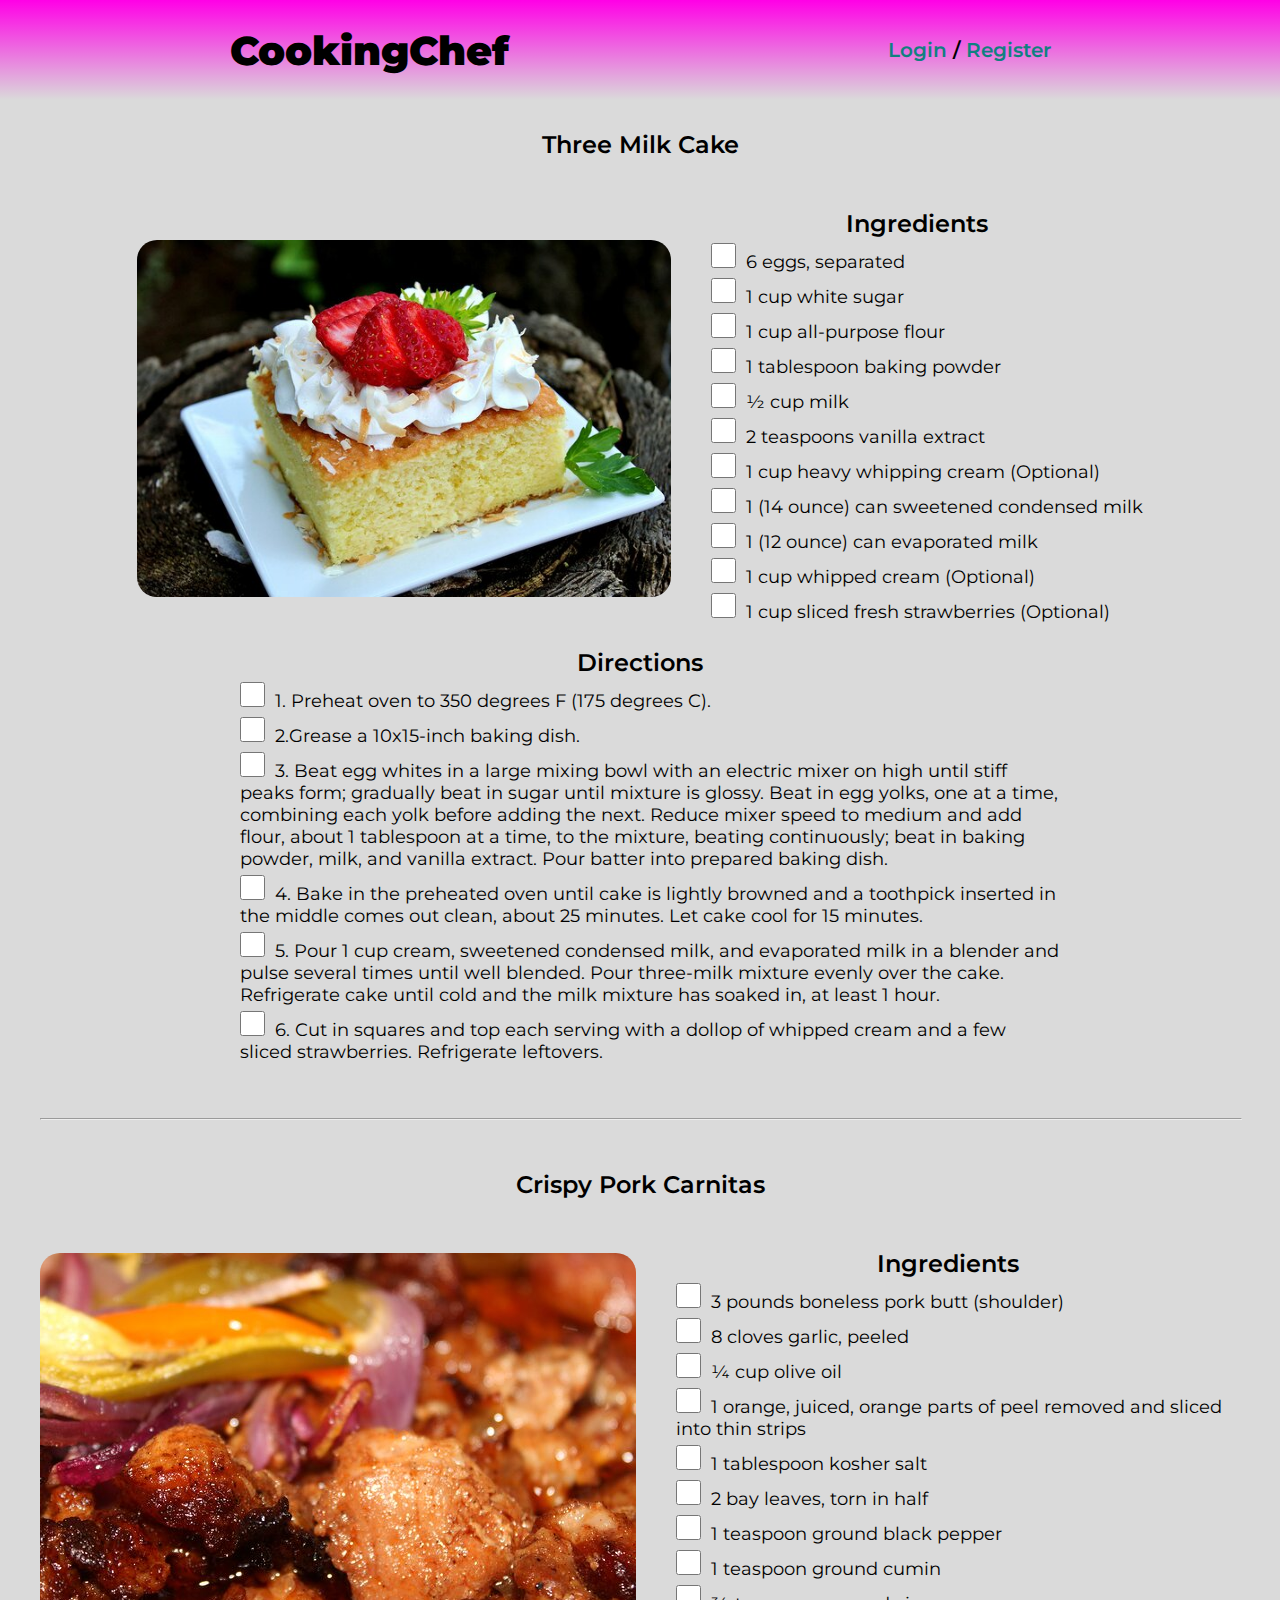
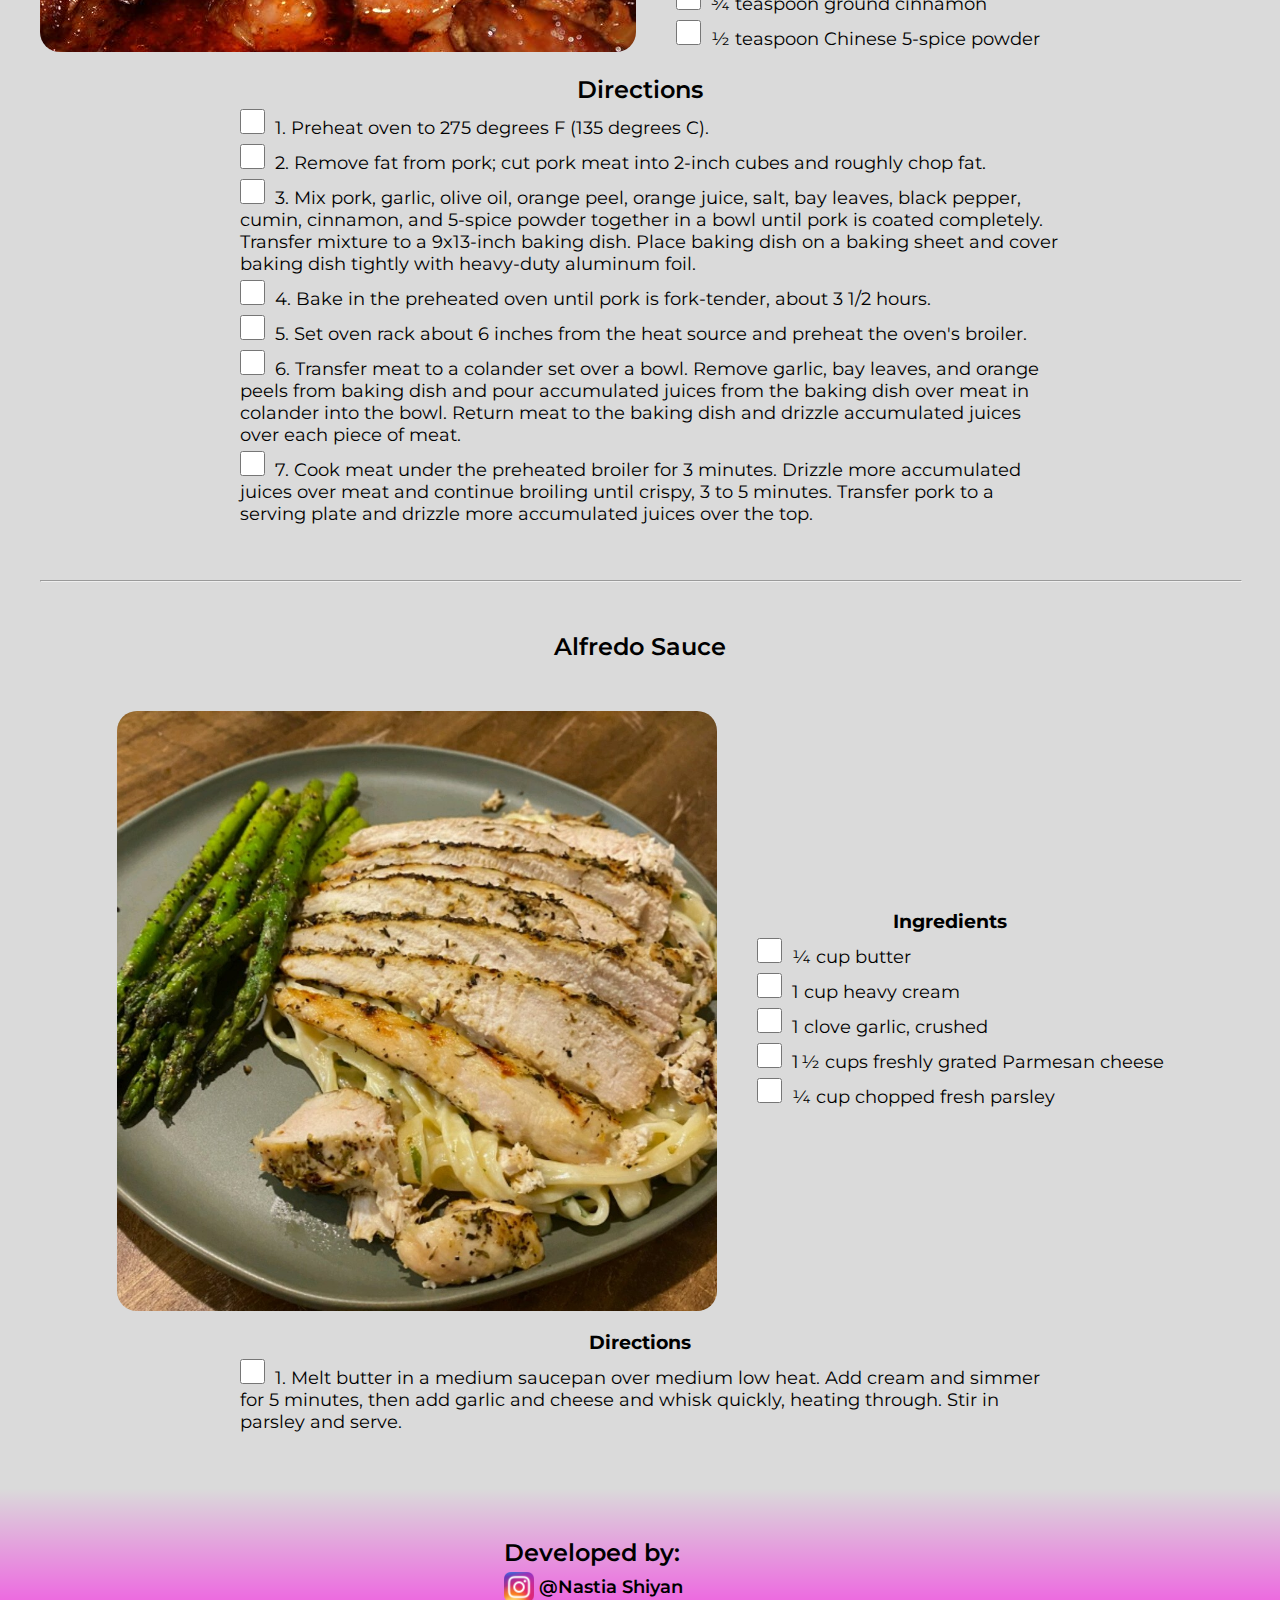
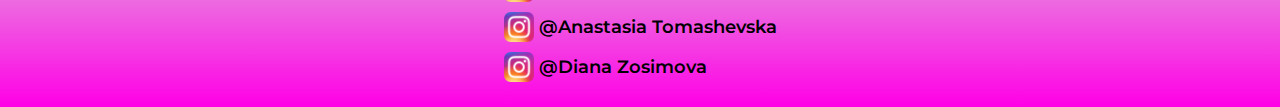
<file: index.html>
<!DOCTYPE html>
<html lang="en">
  <head>
    <meta charset="UTF-8" />
    <meta http-equiv="X-UA-Compatible" content="IE=edge" />
    <meta name="viewport" content="width=device-width, initial-scale=1.0" />
    <link rel="stylesheet" href="./style.css" />
    <link rel="preconnect" href="https://fonts.gstatic.com" />
    <link rel="preconnect" href="https://fonts.gstatic.com" />
    <link
      href="https://fonts.googleapis.com/css2?family=Montserrat:wght@400;700;900&display=swap"
      rel="stylesheet"
    />

    <title>CookingChef</title>
  </head>
  <body>
    <!-- <div class="background"></div> -->
    <header>
      <div class="header__inner">
        <!-- <a href="/recept">Receips</a> -->
        <h1>CookingChef</h1>
        <div class="Sign">
          <a href="./login.html">Login</a> /
          <a href="./register.html">Register</a>
        </div>
      </div>
    </header>
    <main>
      <div class="main__inner">
        <div class="receips">
          <div class="receipe">
            <h2>Three Milk Cake</h2>
            <div class="receip__item">
              <img src="./assets/images/Three MIlk Cake.jpeg" alt="" />

              <div id="checkboxes">
                <h2>Ingredients</h2>
                <ul>
                  <li>
                    <div class="checkbox_item">
                      <input id="checkbox" type="checkbox" /> 6 eggs, separated
                    </div>
                  </li>
                  <li>
                    <div class="checkbox_item">
                      <input id="checkbox" type="checkbox" /> 1 cup white sugar
                    </div>
                  </li>
                  <li>
                    <div class="checkbox_item">
                      <input id="checkbox" type="checkbox" /> 1 cup all-purpose
                      flour
                    </div>
                  </li>
                  <li>
                    <div class="checkbox_item">
                      <input id="checkbox" type="checkbox" /> 1 tablespoon
                      baking powder
                    </div>
                  </li>
                  <li>
                    <div class="checkbox_item">
                      <input id="checkbox" type="checkbox" /> ½ cup milk
                    </div>
                  </li>
                  <li>
                    <div class="checkbox_item">
                      <input id="checkbox" type="checkbox" /> 2 teaspoons
                      vanilla extract
                    </div>
                  </li>
                  <li>
                    <div class="checkbox_item">
                      <input id="checkbox" type="checkbox" /> 1 cup heavy
                      whipping cream (Optional)
                    </div>
                  </li>
                  <li>
                    <div class="checkbox_item">
                      <input id="checkbox" type="checkbox" /> 1 (14 ounce) can
                      sweetened condensed milk
                    </div>
                  </li>
                  <li>
                    <div class="checkbox_item">
                      <input id="checkbox" type="checkbox" /> 1 (12 ounce) can
                      evaporated milk
                    </div>
                  </li>
                  <li>
                    <div class="checkbox_item">
                      <input id="checkbox" type="checkbox" /> 1 cup whipped
                      cream (Optional)
                    </div>
                  </li>
                  <li>
                    <div class="checkbox_item">
                      <input id="checkbox" type="checkbox" /> 1 cup sliced fresh
                      strawberries (Optional)
                    </div>
                  </li>
                </ul>
              </div>
            </div>

            <div class="directions">
              <h2>Directions</h2>
              <ul>
                <li>
                  <div class="checkbox_item">
                    <input id="checkbox" type="checkbox" /> 1. Preheat oven to
                    350 degrees F (175 degrees C).
                  </div>
                </li>
                <li>
                  <div class="checkbox_item">
                    <input id="checkbox" type="checkbox" /> 2.Grease a
                    10x15-inch baking dish.
                  </div>
                </li>
                <li>
                  <div class="checkbox_item">
                    <input id="checkbox" type="checkbox" /> 3. Beat egg whites
                    in a large mixing bowl with an electric mixer on high until
                    stiff peaks form; gradually beat in sugar until mixture is
                    glossy. Beat in egg yolks, one at a time, combining each
                    yolk before adding the next. Reduce mixer speed to medium
                    and add flour, about 1 tablespoon at a time, to the mixture,
                    beating continuously; beat in baking powder, milk, and
                    vanilla extract. Pour batter into prepared baking dish.
                  </div>
                </li>
                <li>
                  <div class="checkbox_item">
                    <input id="checkbox" type="checkbox" /> 4. Bake in the
                    preheated oven until cake is lightly browned and a toothpick
                    inserted in the middle comes out clean, about 25 minutes.
                    Let cake cool for 15 minutes.
                  </div>
                </li>
                <li>
                  <div class="checkbox_item">
                    <input id="checkbox" type="checkbox" /> 5. Pour 1 cup cream,
                    sweetened condensed milk, and evaporated milk in a blender
                    and pulse several times until well blended. Pour three-milk
                    mixture evenly over the cake. Refrigerate cake until cold
                    and the milk mixture has soaked in, at least 1 hour.
                  </div>
                </li>
                <li>
                  <div class="checkbox_item">
                    <input id="checkbox" type="checkbox" /> 6. Cut in squares
                    and top each serving with a dollop of whipped cream and a
                    few sliced strawberries. Refrigerate leftovers.
                  </div>
                </li>
              </ul>
            </div>
          </div>
          <hr />
          <div class="receipe">
            <h2>Crispy Pork Carnitas</h2>
            <div class="receip__item">
              <img src="./assets/images/Crispy pork.jpeg" alt="" />

              <div id="checkboxes">
                <h2>Ingredients</h2>
                <ul>
                  <li>
                    <div class="checkbox_item">
                      <input id="checkbox" type="checkbox" /> 3 pounds boneless
                      pork butt (shoulder)
                    </div>
                  </li>
                  <li>
                    <div class="checkbox_item">
                      <input id="checkbox" type="checkbox" /> 8 cloves garlic,
                      peeled
                    </div>
                  </li>
                  <li>
                    <div class="checkbox_item">
                      <input id="checkbox" type="checkbox" /> ¼ cup olive oil
                    </div>
                  </li>
                  <li>
                    <div class="checkbox_item">
                      <input id="checkbox" type="checkbox" /> 1 orange, juiced,
                      orange parts of peel removed and sliced into thin strips
                    </div>
                  </li>
                  <li>
                    <div class="checkbox_item">
                      <input id="checkbox" type="checkbox" /> 1 tablespoon
                      kosher salt
                    </div>
                  </li>
                  <li>
                    <div class="checkbox_item">
                      <input id="checkbox" type="checkbox" /> 2 bay leaves, torn
                      in half
                    </div>
                  </li>
                  <li>
                    <div class="checkbox_item">
                      <input id="checkbox" type="checkbox" /> 1 teaspoon ground
                      black pepper
                    </div>
                  </li>
                  <li>
                    <div class="checkbox_item">
                      <input id="checkbox" type="checkbox" /> 1 teaspoon ground
                      cumin
                    </div>
                  </li>
                  <li>
                    <div class="checkbox_item">
                      <input id="checkbox" type="checkbox" /> ¾ teaspoon ground
                      cinnamon
                    </div>
                  </li>
                  <li>
                    <div class="checkbox_item">
                      <input id="checkbox" type="checkbox" /> ½ teaspoon Chinese
                      5-spice powder
                    </div>
                  </li>
                </ul>
              </div>
            </div>

            <div class="directions">
              <h2>Directions</h2>
              <ul>
                <li>
                  <div class="checkbox_item">
                    <input id="checkbox" type="checkbox" /> 1. Preheat oven to
                    275 degrees F (135 degrees C).
                  </div>
                </li>
                <li>
                  <div class="checkbox_item">
                    <input id="checkbox" type="checkbox" /> 2. Remove fat from
                    pork; cut pork meat into 2-inch cubes and roughly chop fat.
                  </div>
                </li>
                <li>
                  <div class="checkbox_item">
                    <input id="checkbox" type="checkbox" /> 3. Mix pork, garlic,
                    olive oil, orange peel, orange juice, salt, bay leaves,
                    black pepper, cumin, cinnamon, and 5-spice powder together
                    in a bowl until pork is coated completely. Transfer mixture
                    to a 9x13-inch baking dish. Place baking dish on a baking
                    sheet and cover baking dish tightly with heavy-duty aluminum
                    foil.
                  </div>
                </li>
                <li>
                  <div class="checkbox_item">
                    <input id="checkbox" type="checkbox" /> 4. Bake in the
                    preheated oven until pork is fork-tender, about 3 1/2 hours.
                  </div>
                </li>
                <li>
                  <div class="checkbox_item">
                    <input id="checkbox" type="checkbox" /> 5. Set oven rack
                    about 6 inches from the heat source and preheat the oven's
                    broiler.
                  </div>
                </li>
                <li>
                  <div class="checkbox_item">
                    <input id="checkbox" type="checkbox" /> 6. Transfer meat to
                    a colander set over a bowl. Remove garlic, bay leaves, and
                    orange peels from baking dish and pour accumulated juices
                    from the baking dish over meat in colander into the bowl.
                    Return meat to the baking dish and drizzle accumulated
                    juices over each piece of meat.
                  </div>
                </li>
                <li>
                  <div class="checkbox_item">
                    <input id="checkbox" type="checkbox" /> 7. Cook meat under
                    the preheated broiler for 3 minutes. Drizzle more
                    accumulated juices over meat and continue broiling until
                    crispy, 3 to 5 minutes. Transfer pork to a serving plate and
                    drizzle more accumulated juices over the top.
                  </div>
                </li>
              </ul>
            </div>
          </div>
          <hr />
          <div class="receipe">
            <h2>Alfredo Sauce</h2>
            <div class="receip__item">
              <img src="./assets/images/Alfredo Sause.jpeg" alt="" />

              <div id="checkboxes">
                <h3>Ingredients</h3>
                <ul>
                  <li>
                    <div class="checkbox_item">
                      <input id="checkbox" type="checkbox" /> ¼ cup butter
                    </div>
                  </li>
                  <li>
                    <div class="checkbox_item">
                      <input id="checkbox" type="checkbox" /> 1 cup heavy cream
                    </div>
                  </li>
                  <li>
                    <div class="checkbox_item">
                      <input id="checkbox" type="checkbox" /> 1 clove garlic,
                      crushed
                    </div>
                  </li>
                  <li>
                    <div class="checkbox_item">
                      <input id="checkbox" type="checkbox" /> 1 ½ cups freshly
                      grated Parmesan cheese
                    </div>
                  </li>
                  <li>
                    <div class="checkbox_item">
                      <input id="checkbox" type="checkbox" /> ¼ cup chopped
                      fresh parsley
                    </div>
                  </li>
                </ul>
              </div>
            </div>

            <div class="directions">
              <h3>Directions</h3>
              <ul>
                <li>
                  <div class="checkbox_item">
                    <input id="checkbox" type="checkbox" /> 1. Melt butter in a
                    medium saucepan over medium low heat. Add cream and simmer
                    for 5 minutes, then add garlic and cheese and whisk quickly,
                    heating through. Stir in parsley and serve.
                  </div>
                </li>
              </ul>
            </div>
          </div>
        </div>
      </div>
    </main>
    <footer>
      <div class="Devs">
        <h2>Developed by:</h2>
        <div class="devs">
          <a
            class="devs_a"
            target="_blank"
            href="https://www.instagram.com/_.nastysia/"
            ><img
              class="instagram"
              src="./assets/images/instagram.png"
              alt=""
            />@Nastia Shiyan
          </a>
          <a
            class="devs_a"
            target="_blank"
            href="https://www.instagram.com/antomashevska/"
            ><img
              class="instagram"
              src="./assets/images/instagram.png"
              alt=""
            />@Anastasia Tomashevska</a
          >
          <a
            class="devs_a"
            target="_blank"
            href="https://www.instagram.com/not__your__daniel/"
            ><img
              class="instagram"
              src="./assets/images/instagram.png"
              alt=""
            />@Diana Zosimova</a
          >
        </div>
      </div>
    </footer>
  </body>
</html>
</file>
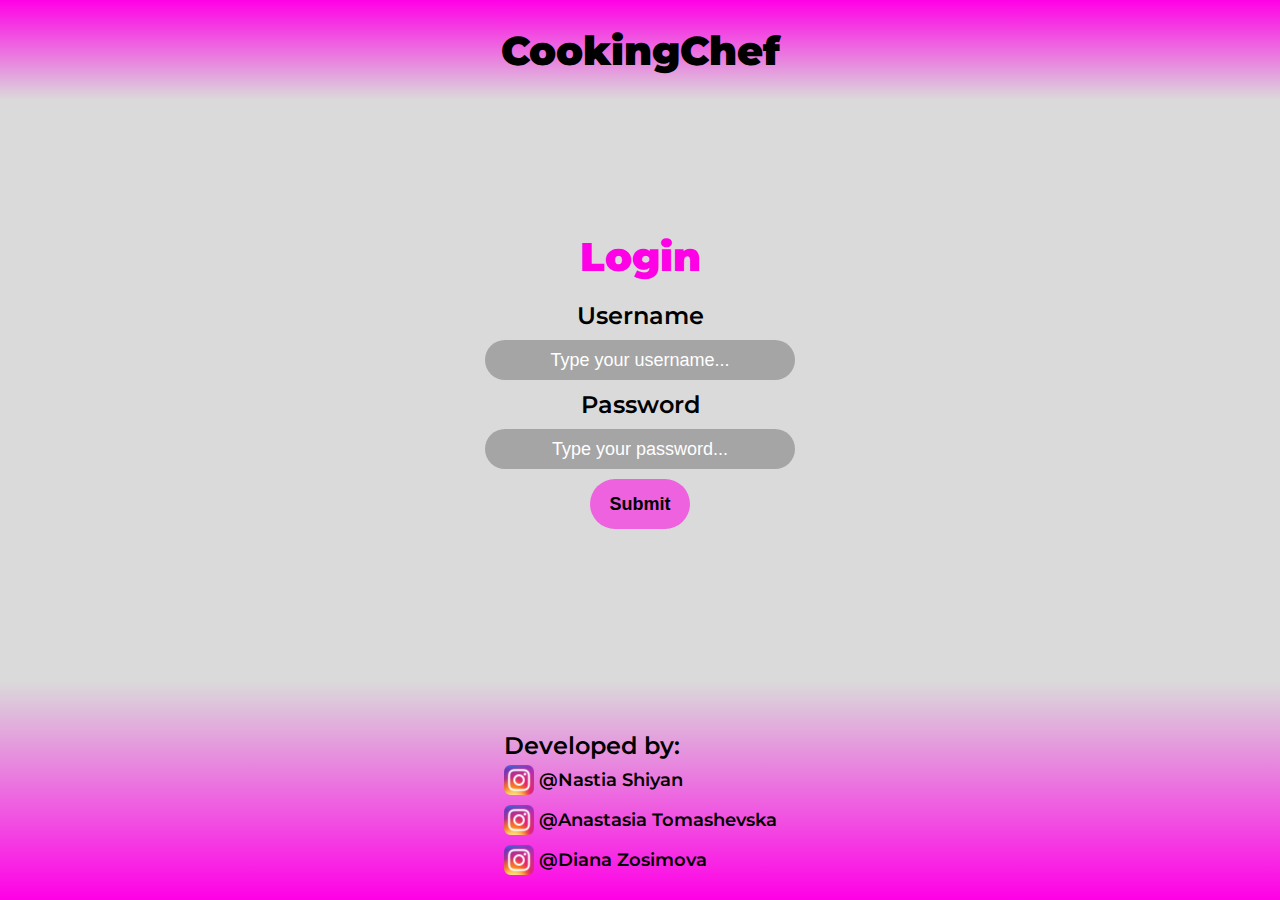
<file: login.html>
<!DOCTYPE html>
<html lang="en">
  <head>
    <meta charset="UTF-8" />
    <meta http-equiv="X-UA-Compatible" content="IE=edge" />
    <meta name="viewport" content="width=device-width, initial-scale=1.0" />
    <link rel="stylesheet" href="./style.css" />
    <link rel="preconnect" href="https://fonts.gstatic.com" />
    <link rel="preconnect" href="https://fonts.gstatic.com" />
    <link
      href="https://fonts.googleapis.com/css2?family=Montserrat:wght@400;700;900&display=swap"
      rel="stylesheet"
    />
    <title>CookingChef</title>
  </head>
  <body>
    <div class="background"></div>
    <header>
      <div class="header__inner">
        <!-- <a href="/recept">Receips</a> -->
        <h1>CookingChef</h1>
        <!-- <div class="Sign">
          <a href="./login.html">Login</a> /
          <a href="./register.html">Register</a>
        </div> -->
      </div>
    </header>

    <main class="Main">
      <form action="submit">
        <h1 class="Login">Login</h1>
        <h2>Username</h2>
        <input type="text" placeholder="Type your username..." />
        <h2>Password</h2>
        <input type="password" placeholder="Type your password..." />
        <button class="Login__Button">Submit</button>
      </form>
    </main>
    <footer>
      <div class="Devs">
        <h2>Developed by:</h2>
        <div class="devs">
          <a
            class="devs_a"
            target="_blank"
            href="https://www.instagram.com/_.nastysia/"
            ><img
              class="instagram"
              src="./assets/images/instagram.png"
              alt=""
            />@Nastia Shiyan
          </a>
          <a
            class="devs_a"
            target="_blank"
            href="https://www.instagram.com/antomashevska/"
            ><img
              class="instagram"
              src="./assets/images/instagram.png"
              alt=""
            />@Anastasia Tomashevska</a
          >
          <a
            class="devs_a"
            target="_blank"
            href="https://www.instagram.com/not__your__daniel/"
            ><img
              class="instagram"
              src="./assets/images/instagram.png"
              alt=""
            />@Diana Zosimova</a
          >
        </div>
      </div>
    </footer>
  </body>
</html>
</file>
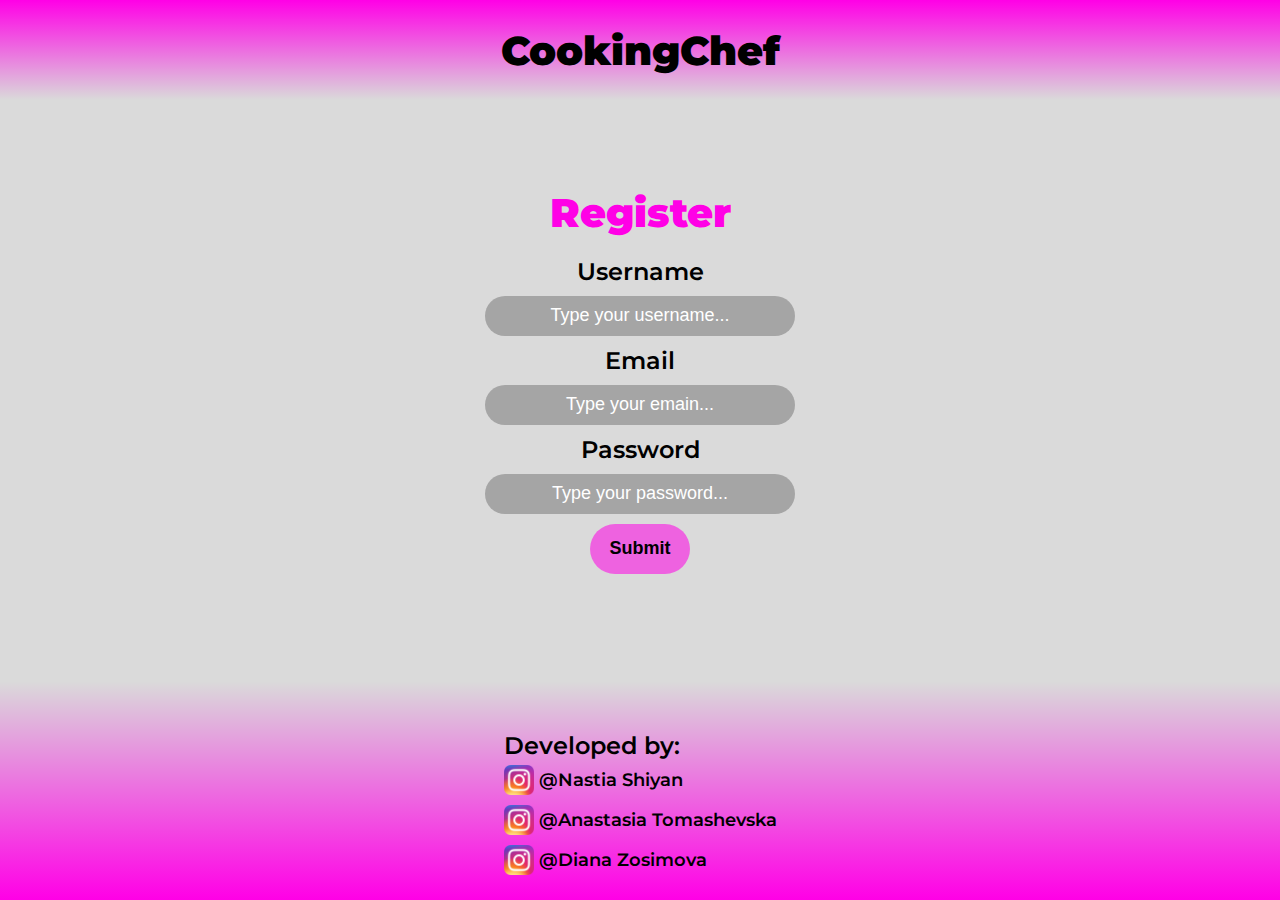
<file: register.html>
<!DOCTYPE html>
<html lang="en">
  <head>
    <meta charset="UTF-8" />
    <meta http-equiv="X-UA-Compatible" content="IE=edge" />
    <meta name="viewport" content="width=device-width, initial-scale=1.0" />
    <link rel="stylesheet" href="./style.css" />
    <link rel="preconnect" href="https://fonts.gstatic.com" />
    <link rel="preconnect" href="https://fonts.gstatic.com" />
    <link
      href="https://fonts.googleapis.com/css2?family=Montserrat:wght@400;700;900&display=swap"
      rel="stylesheet"
    />
    <title>CookingChef</title>
  </head>
  <body>
    <div class="background"></div>
    <header>
      <div class="header__inner">
        <!-- <a href="/recept">Receips</a> -->
        <h1>CookingChef</h1>
        <!-- <div class="Sign">
          <a href="./login.html">Login</a> /
          <a href="./register.html">Register</a>
        </div> -->
      </div>
    </header>
    <main class="Main">
      <form action="submit">
        <h1 class="Login">Register</h1>
        <h2>Username</h2>
        <input type="text" placeholder="Type your username..." />
        <h2>Email</h2>
        <input type="email" placeholder="Type your emain..." />
        <h2>Password</h2>
        <input type="password" placeholder="Type your password..." />
        <button class="Login__Button">Submit</button>
      </form>
    </main>
    <footer>
      <div class="Devs">
        <h2>Developed by:</h2>
        <div class="devs">
          <a
            class="devs_a"
            target="_blank"
            href="https://www.instagram.com/_.nastysia/"
            ><img
              class="instagram"
              src="./assets/images/instagram.png"
              alt=""
            />@Nastia Shiyan
          </a>
          <a
            class="devs_a"
            target="_blank"
            href="https://www.instagram.com/antomashevska/"
            ><img
              class="instagram"
              src="./assets/images/instagram.png"
              alt=""
            />@Anastasia Tomashevska</a
          >
          <a
            class="devs_a"
            target="_blank"
            href="https://www.instagram.com/not__your__daniel/"
            ><img
              class="instagram"
              src="./assets/images/instagram.png"
              alt=""
            />@Diana Zosimova</a
          >
        </div>
      </div>
    </footer>
  </body>
</html>
</file>
<file: style.css>
body {
  margin: 0;
  padding: 0;
  box-sizing: border-box;
  display: flex;
  flex-direction: column;
  align-items: center;
  min-height: 100vh;
  justify-content: space-between;
  font-family: "Montserrat";
  background-color: #dadada;
}
* {
  margin: 0;
  padding: 0;
}
header {
  position: absolute;
  top: 0%;
  left: 0%;
  width: 100%;
  height: 100px;
  display: flex;
  justify-content: center;
  align-items: center;
  background: rgb(218, 218, 218);
  background: rgb(218, 218, 218);
  background: linear-gradient(
    0deg,
    rgba(218, 218, 218, 1) 0%,
    rgba(209, 28, 183, 0) 0%,
    rgba(255, 0, 230, 1) 100%
  );
}
.header__inner {
  width: 100%;
  max-width: 1200px;
  display: flex;
  justify-content: space-around;
  align-items: center;
}
.Sign > a,
.Sign {
  font-size: 20px;
  font-weight: 600;
}
.Sign > a {
  color: rgb(16, 128, 128);
  transition: color 0.3s ease-in-out;
}
.Sign > a:hover {
  color: rgb(37, 248, 248);
}
hr {
  max-width: 1200px;
  width: 100%;
}
h1 {
  font-family: "Montserrat";
  font-weight: 900;
  font-size: 40px;
}
h2 {
  font-weight: 600;
  transition: color 0.3s;
}
a {
  text-decoration: none;
}
main {
  margin-top: 80px;
  width: 100%;
  display: flex;
  justify-content: center;
  flex: 1;
}
.main__inner {
  max-width: 1200px;
  width: 100%;
}
.receipe {
  display: flex;
  flex-direction: column;
  justify-content: center;
  align-items: center;
  margin-top: 50px;
  margin-bottom: 50px;
}
.receip__item {
  margin-top: 50px;
  display: flex;
  justify-content: center;
  align-items: center;
  margin-bottom: 20px;
}
.receip__item img {
  width: 50%;
  border-radius: 20px;
}
#checkbox {
  width: 25px;
  height: 25px;
  margin-right: 5px;
}
#checkboxes {
  margin-left: 20px;
  display: flex;
  flex-direction: column;
  align-items: center;
}
#checkboxes li {
  margin-top: 5px;
  margin-bottom: 5px;
  font-size: 18px;
}
#checkboxes ul {
  margin: 0;
  list-style: none;
  float: left;
  margin-left: 20px;
}
.directions {
  width: 70%;
  display: flex;
  justify-content: center;
  align-items: center;
  flex-direction: column;
}
.directions li {
  margin-top: 5px;
  margin-bottom: 5px;
  font-size: 18px;
}
.directions ul {
  margin: 0;
  list-style: none;
  float: left;
  margin-left: 20px;
}
.checkbox_item {
  /* display: flex;
align-items: center; */
  width: 100%;
}
footer {
  width: 100%;
  display: flex;
  justify-content: center;
  align-items: center;
  background: rgb(218, 218, 218);
  background: rgb(218, 218, 218);
  background: rgb(218, 218, 218);
  background: linear-gradient(
    180deg,
    rgba(218, 218, 218, 1) 0%,
    rgba(209, 28, 183, 0) 0%,
    rgba(255, 0, 230, 1) 100%
  );
  padding: 50px 0 20px 0;
}
.instagram {
  width: 30px;
}
.instagram:hover {
  color: white;
}
.devs {
  display: flex;
  flex-direction: column;
  align-items: flex-start;
  justify-content: center;
}
.devs_a {
  color: black;
  font-size: 18px;
  display: flex;
  align-items: center;
  justify-content: flex-start;
  margin: 5px 0;
  font-weight: 600;
  transition: color 0.3s;
}
.devs_a > img {
  margin-right: 5px;
}
.devs_a:hover {
  color: white;
}
.Main {
  display: flex;
  justify-content: center;
  align-items: center;
}
form {
  max-width: 350px;
  width: 90%;
  display: flex;
  flex-direction: column;
  justify-content: center;
  align-items: center;
}
form > input {
  text-align: center;
  width: 80%;
  height: 40px;
  font-size: 18px;
  border-radius: 20px;
  padding: 0 15px;
  margin: 10px 0;
  outline: none;
  border: none;
  transition: all 0.3s ease-in-out;
  background-color: rgb(165, 165, 165);
}
form > input:focus {
  width: 90%;
  background-color: white;
}
input::placeholder {
  color: rgb(255, 255, 255);
}
.Login {
  margin-bottom: 20px;
  color: rgba(255, 0, 230, 1);
}
.Login__Button {
  width: 100px;
  height: 50px;
  border-radius: 25px;
  font-weight: 600;
  border: none;
  background: rgba(255, 0, 230, 0.548);
  font-size: 18px;
  transition: background, color 0.3s ease-in-out;
}
.Login__Button:hover {
  background-color: teal;
  color: white;
}
@media screen and (max-width: 1100px) {
  .receip__item {
    flex-direction: column;
  }
  .receipe img {
    width: 95%;
  }
  #checkboxes {
    margin-top: 20px;
  }
  .directions {
    width: 95%;
  }
}
@media screen and (max-width: 500px) {
  h1 {
    font-size: 28px;
  }
  .Login {
    font-size: 50px;
  }
  h2 {
    font-size: 25px;
    font-weight: 900;
    color: rgb(0, 0, 0);
  }
  .Devs > h2 {
    font-size: 20px;
  }
  .instagram {
    width: 20px;
  }
  .instagram:hover {
    color: white;
  }

  .devs_a {
    font-size: 14px;
  }
}
@media screen and (max-width: 400px) {
  h1 {
    font-size: 25px;
  }
}
@media screen and (max-width: 350px) {
  h1 {
    font-size: 20px;
  }
}
@media screen and (max-width: 320px) {
  .Sign > a {
    font-size: 16px;
  }
}
@media screen and (max-width: 320px) {
  .Sign {
    display: none;
  }
}
</file>
